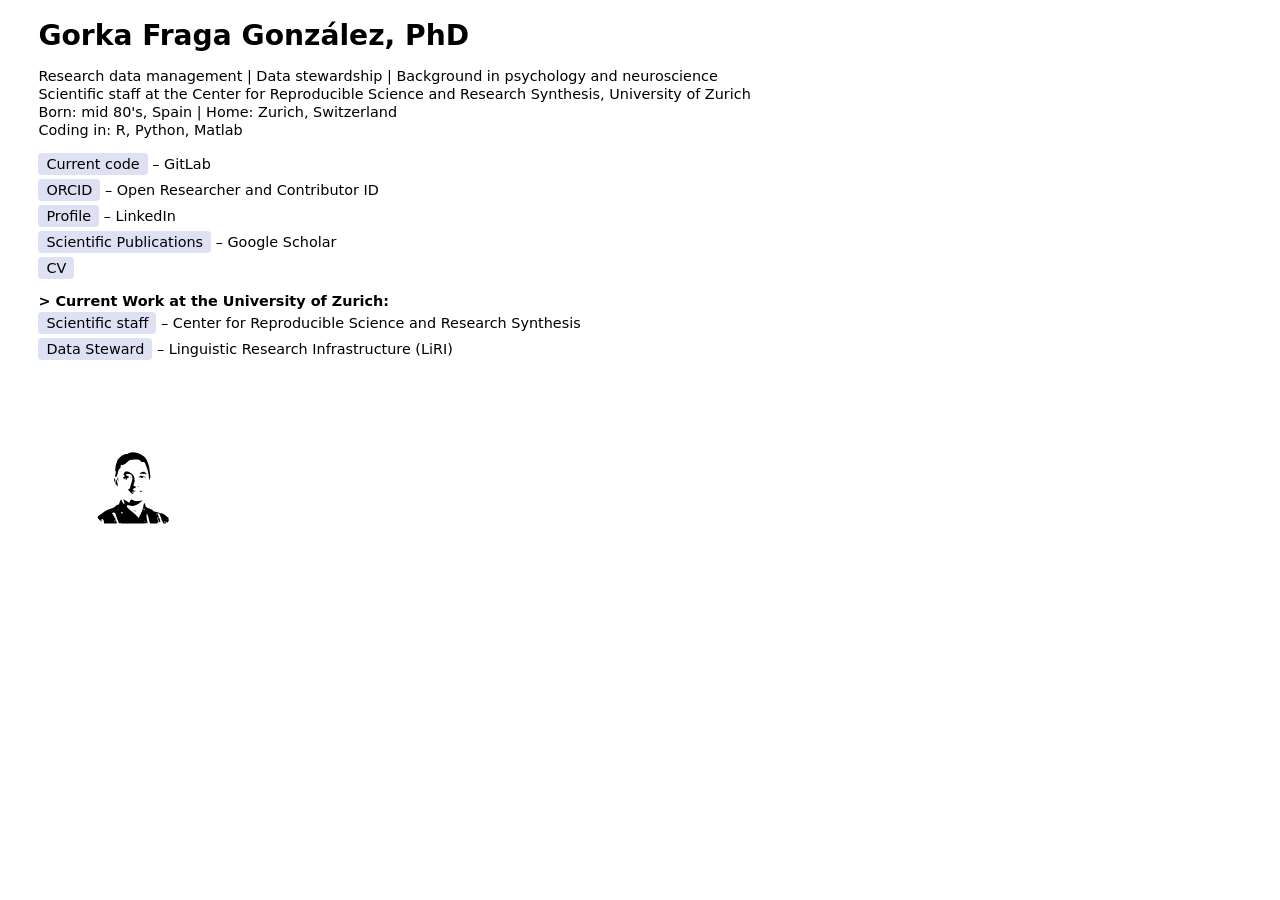
<file: index.html>
<!DOCTYPE html>
<html lang="en">
<head>
<meta charset="UTF-8">
<meta name="viewport" content="width=device-width, initial-scale=1.0">
<title>Gorka's profile</title>

<style>
  body {
    margin: 0;
    padding: 2vh 3vw;
    font-family: system-ui, -apple-system, BlinkMacSystemFont, "Segoe UI", sans-serif;
    color: black;
    height: 100vh;
    box-sizing: border-box;
  }

  .container {
    display: flex;
    align-items: center;
    gap: 3vw;
    max-height: 100%;
  }

img {
  max-width: 65vw;   
  max-height: 90vh;
  width: auto;
  height: auto;
  flex-shrink: 0;
}

  .text {
    font-size: clamp(0.9rem, 1.1vw, 1.05rem);
    line-height: 1.25;
  }

  h1 {
    font-size: clamp(1.6rem, 2.2vw, 2rem);
    margin: 0 0 0.5em 0;
  }

  a {
    color: black;
    text-decoration: none;
    background-color: rgba(92, 107, 192, 0.2);
    padding: 2px 8px;
    border-radius: 4px;
    display: inline-block;
    margin: 2px 0;
    transition: background-color 0.3s;
  }

  a:hover {
    background-color: rgba(38, 50, 113, 0.7);
    color: white;
  }

  .section {
    margin-top: 0.8em;
  }

  @media (max-width: 900px) {
    .container {
      flex-direction: column;
      align-items: flex-start;
    }
 
  }
</style>
</head>

<body>
  <div class="container">
    <div class="text">
      <h1>Gorka Fraga González, PhD</h1>
      Research data management | Data stewardship | Background in psychology and neuroscience<br>
      Scientific staff at the Center for Reproducible Science and Research Synthesis, University of Zurich<br>
      Born: mid 80's, Spain | Home: Zurich, Switzerland<br>
      Coding in: R, Python, Matlab

      <div class="section">
        <a href="https://gitlab.uzh.ch/gorka.fragagonzalez">Current code</a> – GitLab<br>
        <a href="https://orcid.org/0000-0002-1857-8607">ORCID</a> – Open Researcher and Contributor ID<br>
        <a href="https://www.linkedin.com/in/gfragagonzalez">Profile</a> – LinkedIn<br>
        <a href="https://scholar.google.com/citations?user=pSAXHtYAAAAJ&hl=en">Scientific Publications</a> – Google Scholar <br>
        <a href="https://github.com/gorkafraga/gorkafraga.github.io/blob/main/CV_FragaGonzalez_2026-01.pdf"> CV </a> 
        
      </div>

      <div class="section">
        <strong>&gt; Current Work at the University of Zurich:</strong><br>
        <a href="https://www.crs.uzh.ch/en/about-us/People/team/Gorka-Fraga-Gonzalez.html">Scientific staff</a> – Center for Reproducible Science and Research Synthesis<br>
        <a href="https://www.liri.uzh.ch/en/services/labitself/Data-Stewardship.html">Data Steward</a> – Linguistic Research Infrastructure (LiRI) <br> 
        <img src="Fraga_WebPic.svg" alt="Photo of Gorka">

      </div>
    </div>
  </div>
</body>
</html>
</file>
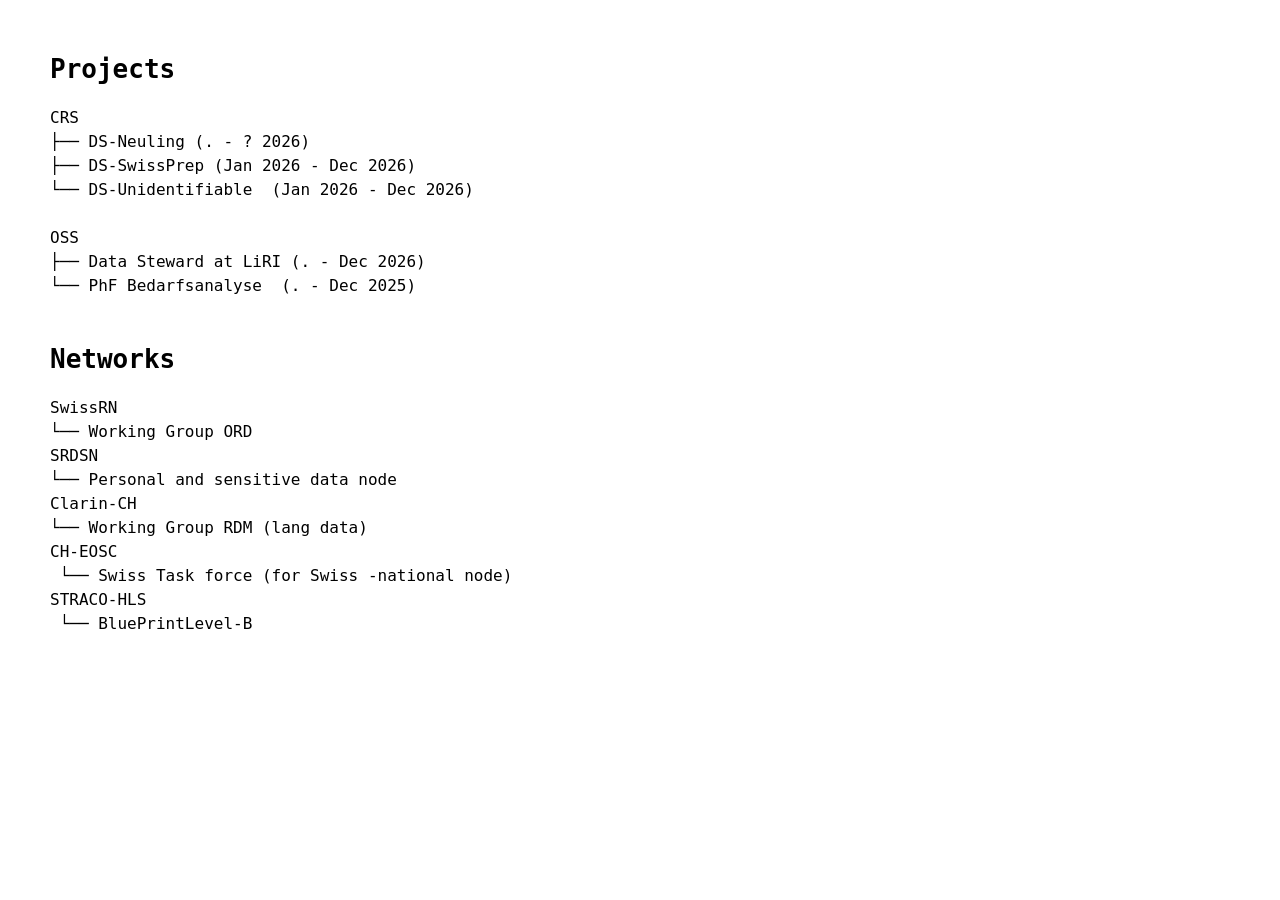
<file: projects.html>
<!DOCTYPE html>
<html>
<head>
    <title> Projects </title>
    <style>
        body { font-family: monospace; margin: 50px; line-height: 1.5; }
        pre { font-size: 16px; }
    </style>
</head>
<body>
    <h1>Projects</h1>    
    <pre>
CRS
├── DS-Neuling (. - ? 2026) 
├── DS-SwissPrep (Jan 2026 - Dec 2026)
└── DS-Unidentifiable  (Jan 2026 - Dec 2026)
      
OSS
├── Data Steward at LiRI (. - Dec 2026)        
└── PhF Bedarfsanalyse  (. - Dec 2025)     
    </pre>
<h1> Networks </h1>    
    <pre>
SwissRN 
└── Working Group ORD        
SRDSN 
└── Personal and sensitive data node
Clarin-CH
└── Working Group RDM (lang data)        
CH-EOSC
 └── Swiss Task force (for Swiss -national node)
STRACO-HLS
 └── BluePrintLevel-B
        
    </pre>
    
</body>
</html>
</file>
